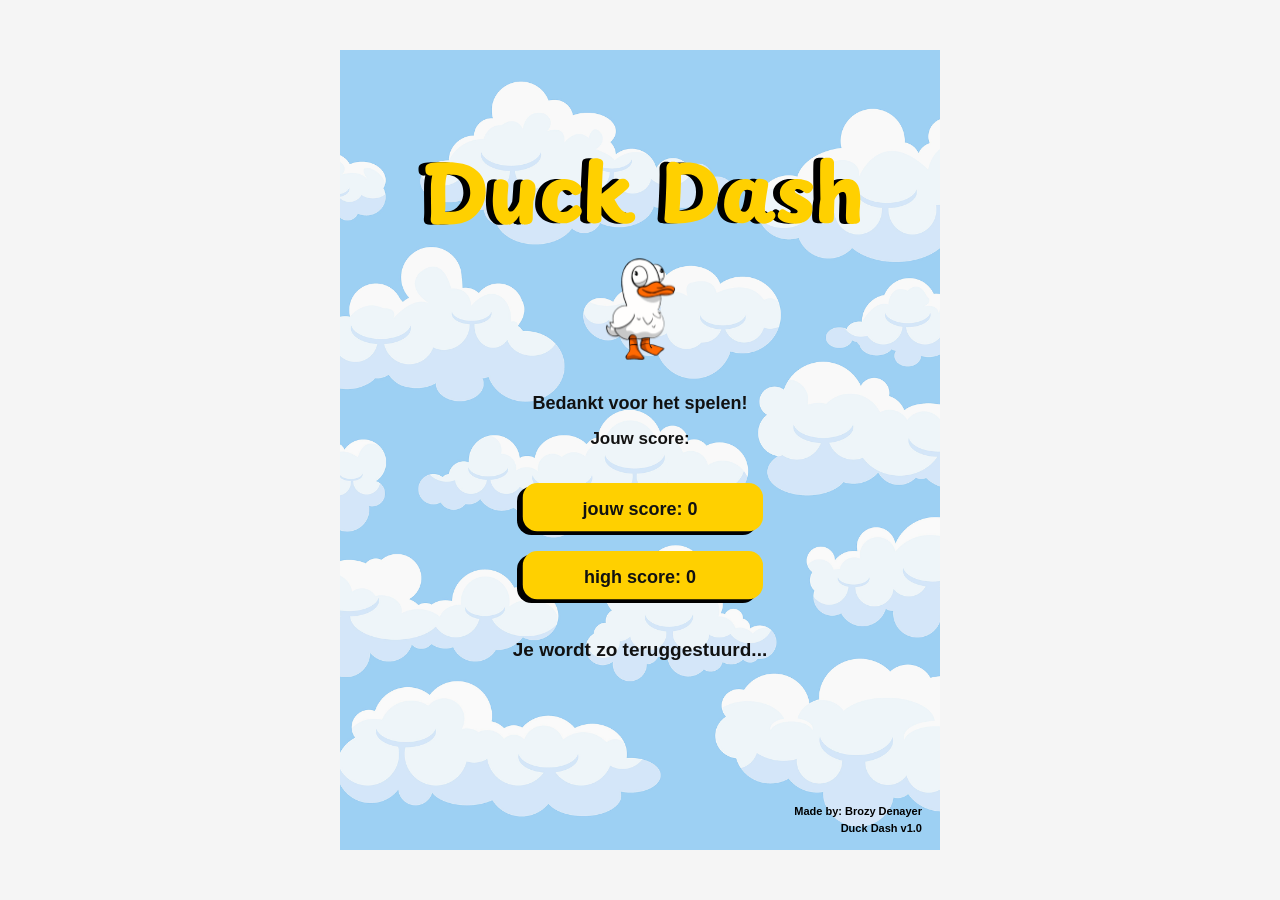
<file: end.html>
<!DOCTYPE html>
<html lang="nl">
<head>
  <meta charset="UTF-8" />
  <meta name="viewport" content="width=device-width, initial-scale=1.0"/>
  <link rel="stylesheet" href="style.css">
  <title>Duck Dash - Finish</title>
</head>
<body>

  <div class="game-screen">
    <img class="bg-image" src="images/Clouds.png" alt="sky background" />

    <div class="content">

      <div class="title-wrapper">
        <img class="title-img" src="images/titel.svg" alt="Duck Dash" />
      </div>

      <div class="title-duck-wrapper">
        <img class="title-duck-single" src="images/Duck.svg" alt="duck" />
      </div>

      <div class="instructions">
        <p class="welcome"><strong>Bedankt voor het spelen!</strong></p>
        <p>Jouw score:</p>
      </div>

      <div class="highscore-wrapper">
        <img class="hs-bg" src="images/highscore.svg" alt="" />
        <span class="hs-label" id="final-score">0</span>
      </div>

      <div class="highscore-wrapper" style="margin-top: 16px;">
        <img class="hs-bg" src="images/highscore.svg" alt="" />
        <span class="hs-label" id="finish-highscore">high score: 0</span>
      </div>

      <div class="start-text">
        <p>Je wordt zo teruggestuurd...</p>
      </div>

      <div class="credits">
        <p>Made by: Brozy Denayer</p>
        <p>Duck Dash v1.0</p>
      </div>

    </div>
  </div>

<script>
    // Get score from URL
    const params = new URLSearchParams(window.location.search);
    const score = params.get("score") || 0;
    const highscore = localStorage.getItem("highscore") || 0;

    // Update highscore if needed
    if (score > highscore) {
        localStorage.setItem("highscore", score);
    }

    document.getElementById("final-score").textContent = "jouw score: " + score;
    document.getElementById("finish-highscore").textContent = "high score: " + Math.max(score, highscore);

    // Go back to start after 5 seconds
    setTimeout(() => {
        window.location.href = "index.html";
    }, 5000);
</script>

</body>
</html>
</file>
<file: style.css>
*, *::before, *::after { box-sizing: border-box; margin: 0; padding: 0; }

body {
  display: flex;
  justify-content: center;
  align-items: center;
  min-height: 100vh;
  background: whitesmoke;
  font-family: 'Nunito', sans-serif;
}

.game-screen {
  width: 600px;
  height: 800px;
  position: relative;
  display: flex;
  flex-direction: column;
  align-items: center;
  overflow: hidden;
  flex-shrink: 0;
}

.bg-image {
  position: absolute;
  inset: 0;
  width: 100%; height: 100%;
  object-fit: cover;
  object-position: center;
  z-index: 0;
}

.content {
  position: relative;
  z-index: 1;
  width: 100%; height: 100%;
  display: flex;
  flex-direction: column;
  align-items: center;
}

.leaderboard-icon {
  position: absolute;
  top: 18px; left: 18px;
  width: 72px;
}
.leaderboard-icon img {
  width: 100%; height: auto; display: block;
}

.title-wrapper {
  margin-top: 80px;
  display: flex;
  align-items: center;
  justify-content: center;
}
.title-img {
  height: 120px; width: auto;
}

.title-duck-wrapper {
  display: flex;
  justify-content: center;
  margin-top: 8px;
}
.title-duck-single {
  width: 72px;
  height: auto;
}

.instructions {
  margin-top: 28px;
  text-align: center;
  padding: 0 60px;
}
.instructions p {
  font-size: 17px;
  font-weight: 800;
  color: #111;
  line-height: 1.75;
}
.instructions .welcome {
  font-size: 18px;
  font-weight: 900;
  margin-bottom: 4px;
}

.highscore-wrapper  {
  margin-top: 30px;
  position: relative;
  display: inline-flex;
  align-items: center;
  justify-content: center;
}
.highscore-wrapper img.hs-bg {
  height: 52px; width: auto;
}
.highscore-wrapper .hs-label {
  position: absolute;
  font-size: 18px;
  font-weight: 900;
  color: #111;
  white-space: nowrap;
}

.start-text {
  margin-top: 36px;
  text-align: center;
}
.start-text p {
  font-size: 19px;
  font-weight: 900;
  color: #111;
}

.credits {
  position: absolute;
  bottom: 14px; right: 18px;
  text-align: right;
}
.credits p {
  font-size: 11px;
  font-weight: 700;
  color: black;
  line-height: 1.5;
}

*, *::before, *::after { box-sizing: border-box; margin: 0; padding: 0; }

body {
  display: flex;
  justify-content: center;
  align-items: center;
  min-height: 100vh;
  background: whitesmoke;
  font-family: 'Nunito', sans-serif;
}


.game-screen {
  width: 600px;
  height: 800px;
  position: relative;
  display: flex;
  flex-direction: column;
  align-items: center;
  overflow: hidden;
  flex-shrink: 0;
}


.bg-image {
  position: absolute;
  inset: 0;
  width: 100%; height: 100%;
  object-fit: cover;
  object-position: center;
  z-index: 0;
}


.content {
  position: relative;
  z-index: 1;
  width: 100%; height: 100%;
}


.highscore-wrapper2 {
  position: absolute;
  top: 18px; left: 18px;
  display: inline-flex;
  align-items: center;
  justify-content: center;
}
.highscore-wrapper2 img.hs-bg2 {
  height: 52px; width: auto;
}
.highscore-wrapper2 .hs-label2 {
  position: absolute;
  font-size: 18px;
  font-weight: 900;
  color: #111;
  white-space: nowrap;
}


.score-display {
  position: absolute;
  top: 50px;
  left: 50%;
  transform: translateX(-50%);
  text-align: center;
}
.score-number {
  font-size: 72px;
  font-weight: 900;
  color: #111;
  line-height: 1;
}
.score-label {
  font-size: 17px;
  font-weight: 800;
  color: #111;
  margin-top: 4px;
}


.duck-flying {
  position: absolute;
  top: 200px;
  left: -120px;
  width: 80px;
  height: auto;
  animation: fly-across 4s linear infinite;
}

@keyframes fly-across {
  0%   { left: -130px; }
  100% { left: 800px;  }
}


.catapult {
  position: absolute;
  bottom: 0px;
  left: 50%;
  transform: translateX(-50%);
  width: 260px;
  height: auto;
}

.stone {
  position: absolute;
  bottom: 25px;
  left: calc(50% - 20px);
  width: 55px;
  height: auto;
}

.camera-wrapper {
  margin-top: 20px;
  border-radius: 100px;
  overflow: hidden;
  border: 4px solid #111;
  width: 200px;
  height: 200px;
}

.camera-wrapper-game {
  position: absolute;
  bottom: 50px;
  right: 18px;
  border-radius: 100px;
  overflow: hidden;
  border: 3px solid #111;
  width: 150px;
  height: 150px;
  z-index: 10;
}

.timer-display {
    position: absolute;
    top: 600px;
    right: 450px;
    text-align: center;
}
.timer-number {
    font-size: 72px;
    font-weight: 900;
    color: #111;
    line-height: 1;
}
.timer-label {
    font-size: 17px;
    font-weight: 800;
    color: #111;
    margin-top: 4px;
}

#canvas {
  display: block;
  width: 250px;
  height: 250px;
}


.credits {
  position: absolute;
  bottom: 14px; right: 18px;
  text-align: right;
}
.credits p {
  font-size: 11px;
  font-weight: 700;
  color: black;
  line-height: 1.5;
}
</file>
